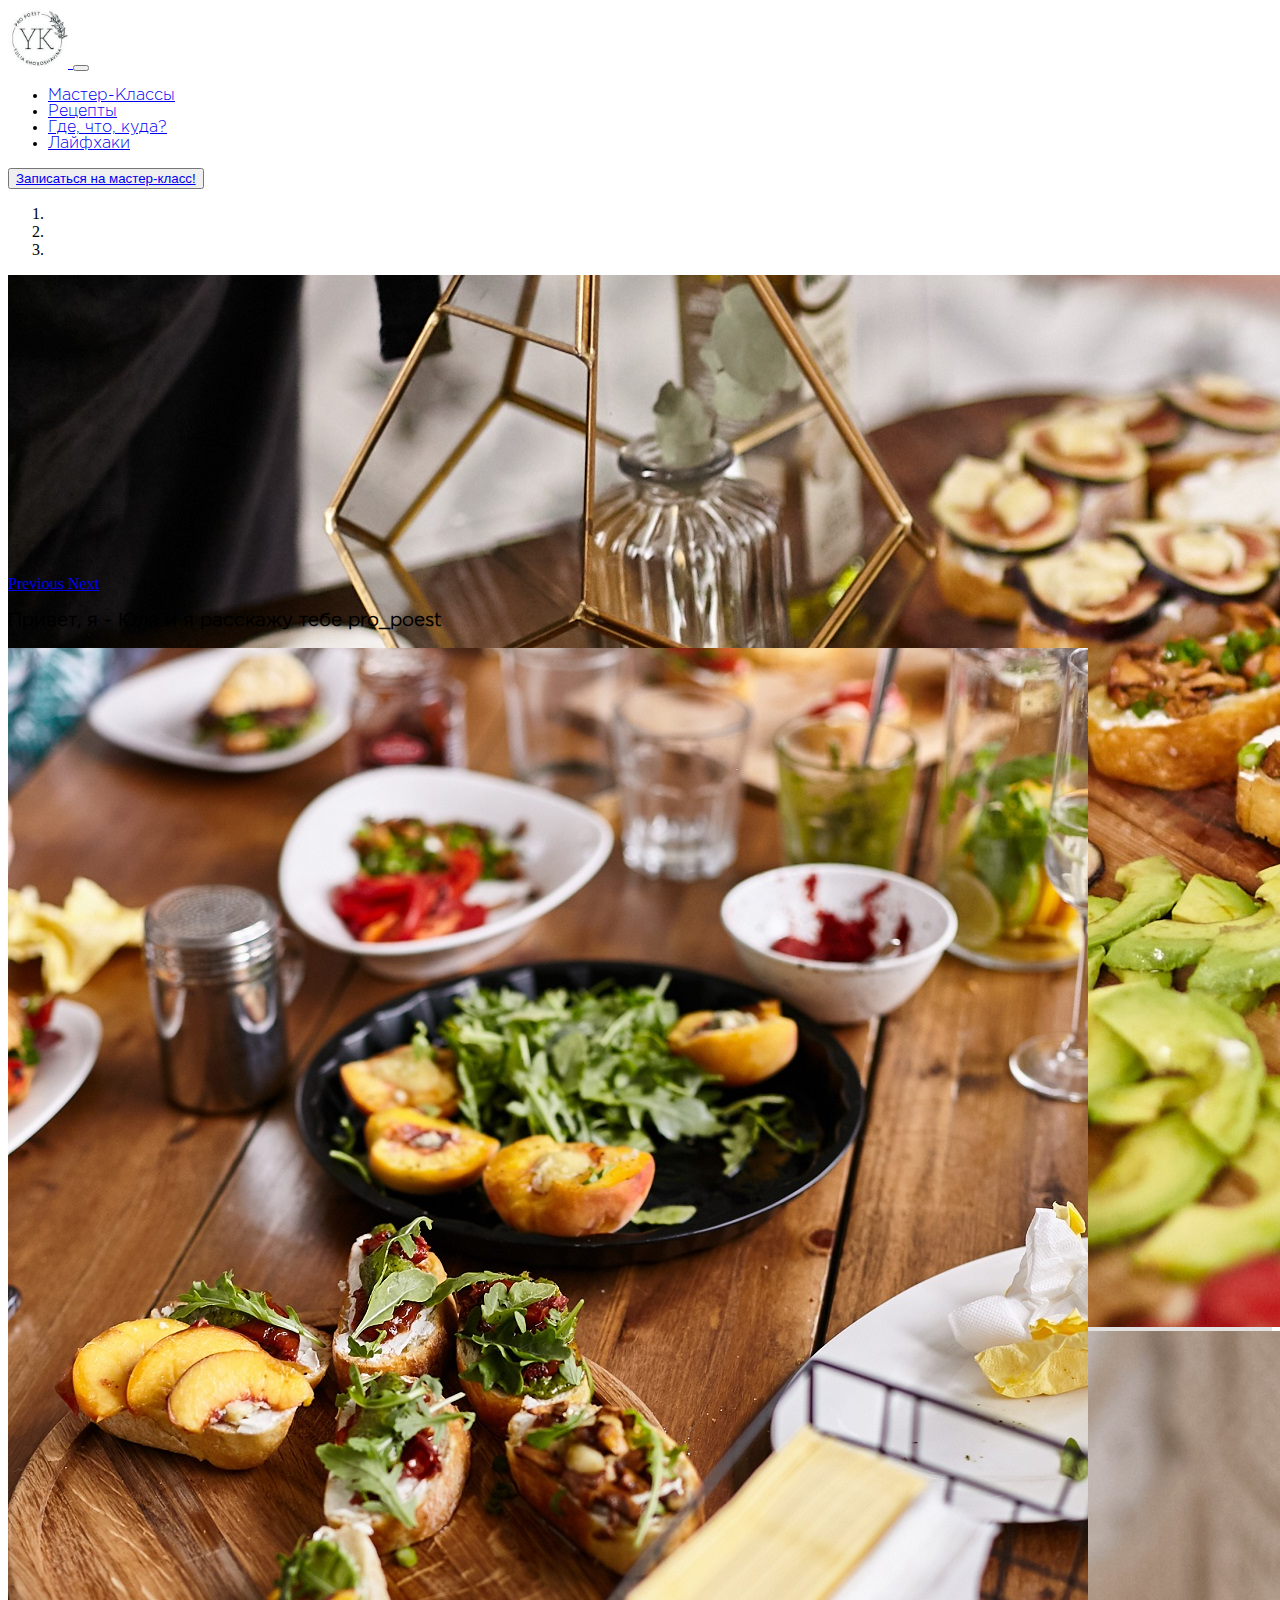
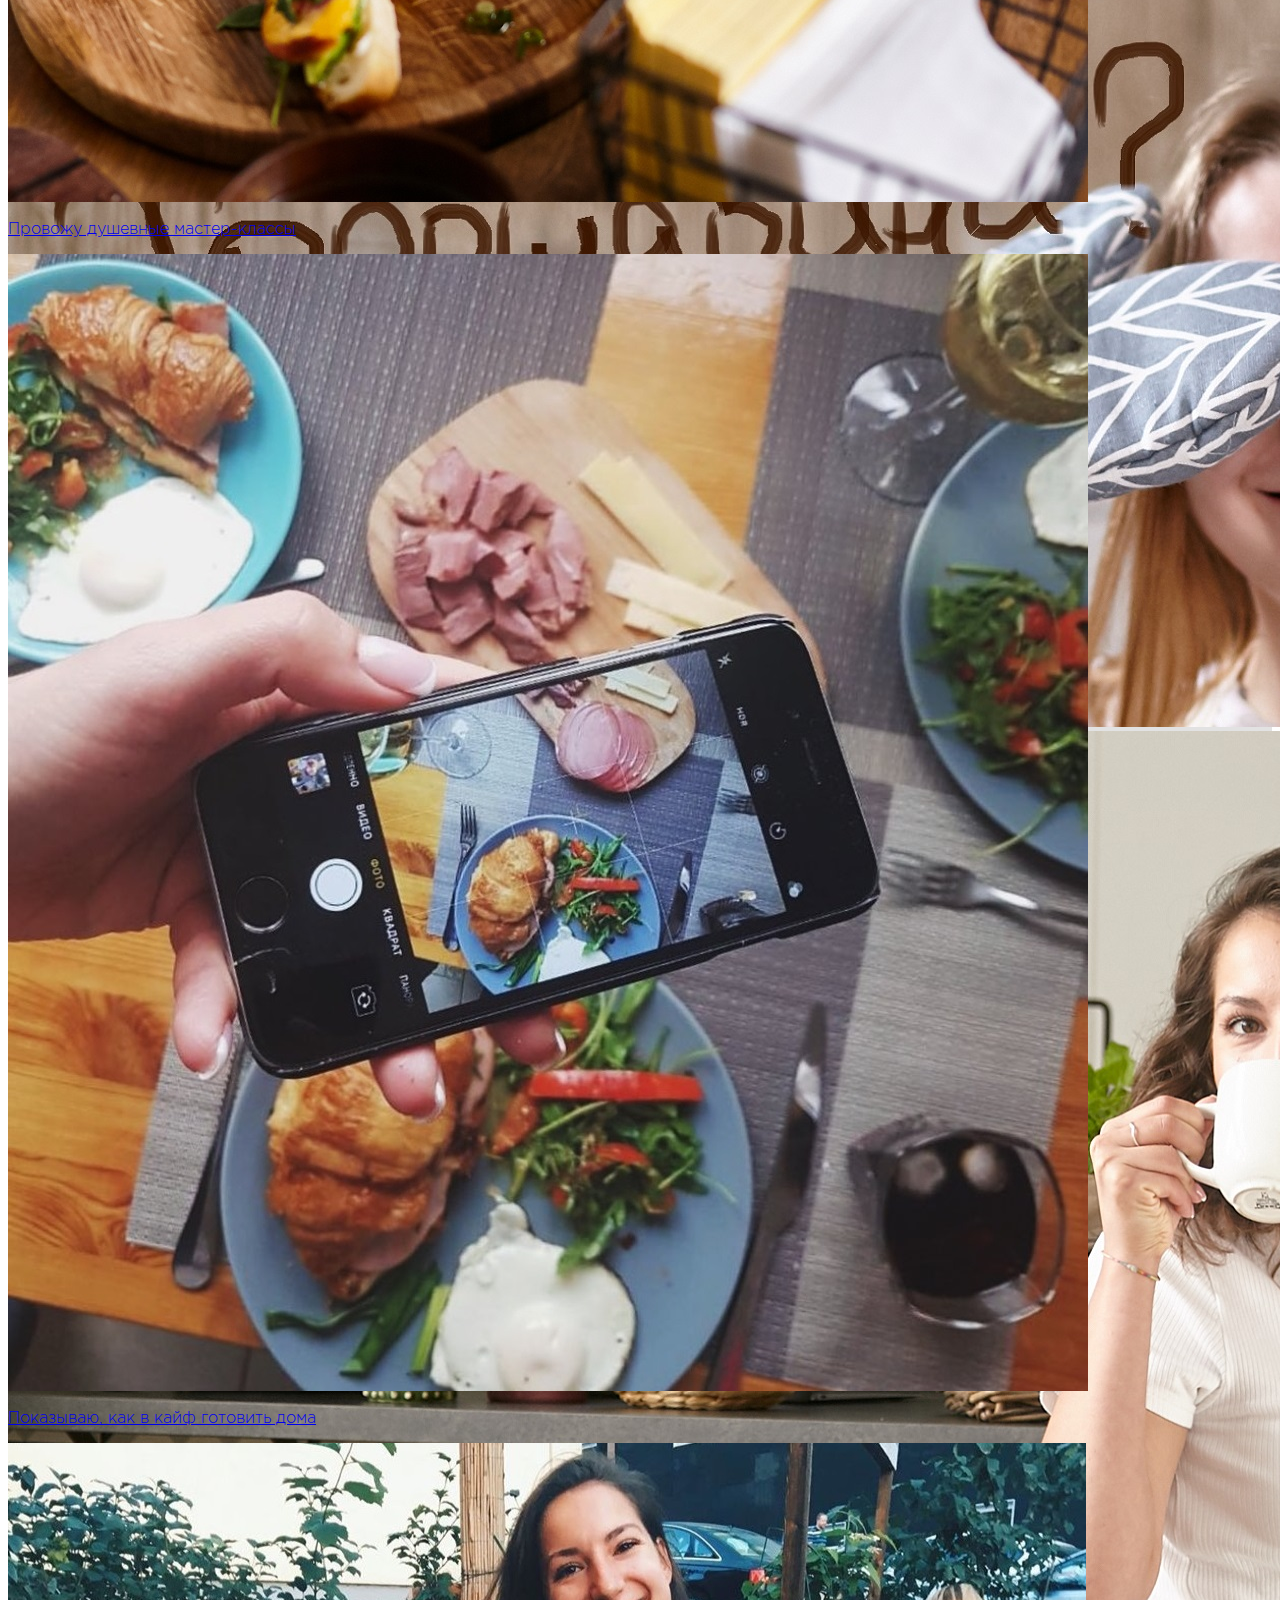
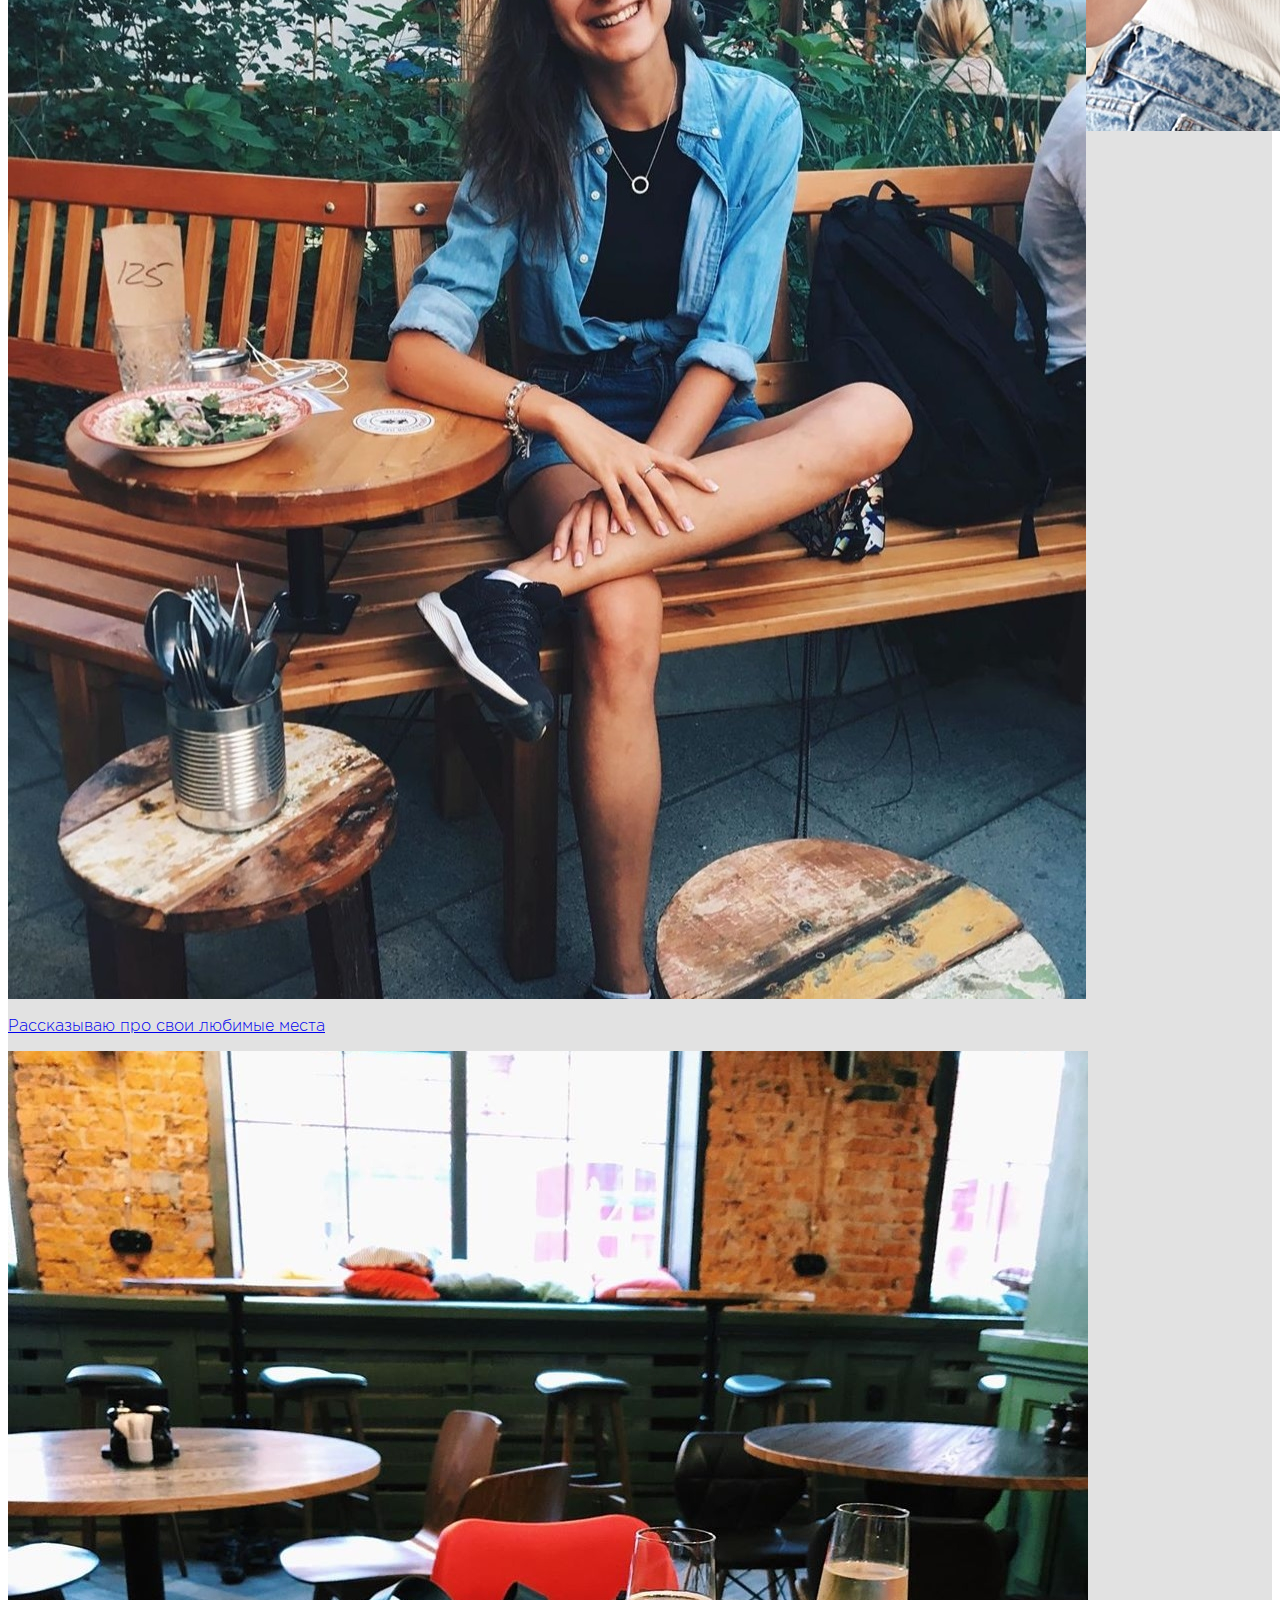
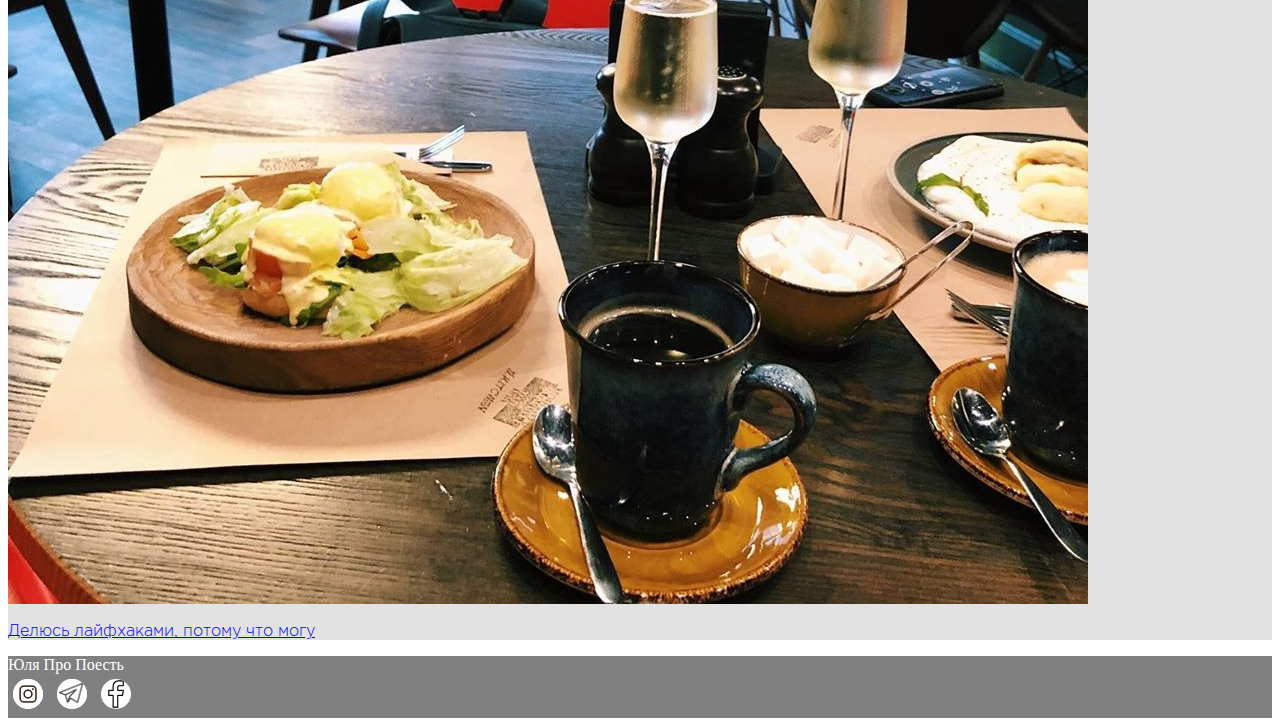
<file: index.html>
<!doctype html>
<html lang="en">
  <head>
    <!-- Required meta tags -->
    <meta charset="utf-8">
    <meta name="viewport" content="width=device-width, initial-scale=1, shrink-to-fit=no">
    <meta http-equiv="X-UA-Compatible" content="IE=edge" >

    <!-- Bootstrap CSS -->
    <link rel="stylesheet" href="https://cdn.jsdelivr.net/npm/bootstrap@4.5.3/dist/css/bootstrap.min.css" integrity="sha384-TX8t27EcRE3e/ihU7zmQxVncDAy5uIKz4rEkgIXeMed4M0jlfIDPvg6uqKI2xXr2" crossorigin="anonymous">
    <link rel="stylesheet" href="css/style.css">
    <title>Pro_poest!bootstrap</title>
  </head>
  <body>

    <header id="header" class="sticky-top" >
    <nav class="navbar navbar-expand-lg navbar-light" style="background-color: white;">
      <div class="container">
      <a class="navbar-brand" href="index.html"> <img src="img/logo3.png" width="60px" alt="logo">
      </a>
      <button class="navbar-toggler" type="button" data-toggle="collapse" data-target="#navContent" aria-controls="navContent" aria-expanded="false" aria-label="Toggle navigation">
        <span class="navbar-toggler-icon"></span>
      </button>
<!--Шапка-->
        <div class="collapse navbar-collapse" id="navContent">
          <ul class="navbar-nav mr-auto mb-3 mb-lg-0">
            <li class="nav-item active">
              <a href="MC.html" class="nav-link" data-target="#exampleModal"> Мастер-Классы</a>
            </li>            
            <li class="nav-item">
              <a href="recipes.html" class="nav-link"> Рецепты</a>
            </li>            
            <li class="nav-item">
              <a href="wheretopoiti.html" class="nav-link"> Где, что, куда?</a>
            </li>            
            <li class="nav-item">
              <a href="lifehacks.html" class="nav-link"> Лайфхаки</a>
            </li>
          </ul>

        </div>
      </div>
      </nav>
      <button class="container-fluid"> 
       <a href="tickets.html" class="text-dark"> Записаться на мастер-класс! </a></button>
    </header>  


<!--Карусель-->
        <div class="container-fluid p-0"> 
          <div id="blogCarousel" class="carousel slide" data-ride="carousel">
            <ol class="carousel-indicators">
              <li class="active" data-target="#blogCarousel" data-slide-to="0"></li>
              <li data-target="#blogCarousel" data-slide-to="1"></li>
              <li data-target="#blogCarousel" data-slide-to="2"></li>
            </ol>
            <div class="carousel-inner">
              <div class="carousel-item active">
                <img src="img/IMG_8965.jpg" alt="" class="d-block w-100">              
              </div>
              <div class="carousel-item">
                <img src="img/IMG_8621.jpg" alt="" class="d-block w-100">
              </div>
              <div class="carousel-item">
                <img src="img/IMG_7575.jpg" alt="" class="d-block w-100">
              </div>
            </div>
            <a href="#blogCarousel" class="carousel-control-prev" role="button" data-slide="prev" >
              <span class="carousel-control-prev-icon" aria-hidden="true"></span>
              <span class="sr-only">Previous</span>
            </a>
            <a href="#blogCarousel" class="carousel-control-next" role="button" data-slide="next">
              <span class="carousel-control-next-icon" aria-hidden="true"></span>
              <span class="sr-only">Next</span>
            </a>
          </div>
        </div>

    <!--Разметка по колонкам-->     
<div class="container-fluid" style="background-color: rgba(190, 190, 190, 0.445);">
  <div class="container p-1"><h3 class="text-center">Привет, я - Юля и я расскажу тебе pro_poest</h3>

  <div class="row text-center  justify-content-center">
  <div class="col" style="margin-top: 15px;">
    <div class="card  mx-auto" style="min-width: 220px;">
      <a class="text-dark" href="MC.html"> <img src="img/IMG_9074.jpg" alt="" class="card-img-top">
      <div class="card-body">
        <p class="card-text">Провожу душевные мастер-классы</p>
      </a>
      </div>
    </div>
  </div>
  <div class="col" style="margin-top: 15px;">
    <div class="card  mx-auto" style="min-width: 220px;">
      <a class="text-dark" href="recipes.html"><img src="img/20200928_174247.jpg" alt="" class="card-img-top">
      <div class="card-body">
        <p class="card-text">Показываю, как в кайф готовить дома</p>
      </a>
    </div>
    </div>
  </div>
  <div class="col" style="margin-top: 15px;">
    <div class="card mx-auto" style="min-width: 220px;">
      <a class="text-dark" href="wheretopoiti.html">
      <img src="img/20200928_174302.jpg" alt="" class="card-img-top">
      <div class="card-body">
        <p class="card-text">Рассказываю про свои любимые места</p>
      </a>
    </div>
    </div>
  </div>
  <div class="col" style="margin-top: 15px;">
    <div class="card mx-auto" style="min-width: 220px;">
      <a class="text-dark" href="lifehacks.html"><img src="img/20200928_174210.jpg" alt="" class="card-img-top">
      <div class="card-body">
        <p class="card-text">Делюсь лайфхаками, потому что могу</p>
      </a>
     </div>
    </div>
  </div>
  </div>
  </div>
</div>

<footer>
  <div class="container-fluid text-center ">
    <div class="row">
      <div class="col mt-2">
        Юля Про Поесть
      </div>  
      <div class="col social-links">
        <a href="https://www.instagram.com/pro_poest"> <img class="icons" src="img/inst.jpg" ></a>
        <a href="https://t.me/khorosha_vina"> <img class="icons" src="img/telegram.png"></a>
        <a href="https://www.facebook.com/bykhoroshavina"> <img class="icons" src="img/facebook.png" width="80%"></a>
      </div>
    </div>
  </div>
</footer>

<!--Модальное окно
    <div class="modal fade" id="exampleModal" tabindex="-1" role="dialog" aria-labelladby="exampleModal" aria-hidden="true" >
      <div class="modal-dialog" role="document">
        <div class="modal-content">
          <div class="modal-header">
            <h5 class="modal-title" id="exampleModalLabel"> Купить билеты! </h5>
            <button class="close" type="button" data-dismiss="modal" aria-label="Close">
              <span aria-hidden="true"> &times; </span> 
            </button>
          </div>
          <div class="modal-body">
            <div class="container-fluid">
              <p> </p>
              <form action="" method="">
                <form class="form-inline">
                  <label class="my-1 mr-2" for="chooseEvent">Мероприятие</label>
                  <select class="custom-select my-1 mr-sm-2" id="chooseEvent">
                    <option selected>Выберите мероприятие</option>
                    <option value="1">12 декабря, суббота, 19.30</option>
                    <option value="2">19 декабря, суббота, 19.30</option>
                  </select>
                  Билеты:
                    <form class="form-inline">
                      <label class="my-1 mr-2" for="chooseTicket"></label>
                      <select class="custom-select my-1 mr-sm-2" id="chooseTicket">
                        <option selected>             Выберите тип билетов: </option>
                        <option value="1"> 
                          <div class="tickets"><div id="price"> 2500 руб.</div>
                          Все материалы, глинтвейн, упаковка печенья, баночки для варенья и пасты, простой декор </div>
                        </option>
                        <option value="2"> 
                          <div class="tickets"><div id="price"> 3700 руб.</div>
                          Всё то же самое + большой деревянный короб, гирлянда, декор и сувениры для оформления - у тебя будет большой подарок!</div>
                          </option>
                      </select>    
                <div class="form-group">
                  <label for="exampleInputEmail">E-mail*</label>
                  <input class="form-control" type="email" id="exampleInputEmail" aria-describedby="emailHelp" placeholder="Email">
                  <small id="emailHelp" class="form-text text-muted"> </small>
                </div>
                <div class="form-group">
                  <label for="exampleInputName">Фамилия*</label>
                  <input class="form-control" type="text" id="exampleInputName" placeholder="Фамилия">
                  <small id="nameHelp" class="form-text text-muted"> </small>
                </div>
                <div class="form-group">
                  <label for="exampleInputName">Имя*</label>
                  <input class="form-control" type="text" id="exampleInputName" placeholder="Имя">
                  <small id="nameHelp" class="form-text text-muted"> </small>
                </div>
                <div class="form-group">
                  <label for="exampleInputPhone">Номер телефона*</label>
                  <input class="form-control" type="tel" id="exampleInputPhone" placeholder="Телефон">
                  <small id="phoneHelp" class="form-text text-muted"> </small>
                </div>
                <div class="form-group">
                  <label for="exampleInputMessage">Комментарий 
                  </label>
                  <input class="form-control" type="text" id="exampleInputMessage" placeholder=""> <small> если у тебя есть аллергии или другие пищевые ограничения - пожалуйста, напиши здесь
                  <small id="messageHelp" class="form-text text-muted"> </small>
                </div>
                  <button type="submit" class="btn btn-primary">Оплатить</button>
                </div>
              </form>

            </div>
          </div>

        </div>
      </div>
    </div>-->



    <!-- Optional JavaScript -->
    <!-- Option 1: jQuery and Bootstrap Bundle (includes Popper) -->
    <script src="https://code.jquery.com/jquery-3.5.1.slim.min.js" integrity="sha384-DfXdz2htPH0lsSSs5nCTpuj/zy4C+OGpamoFVy38MVBnE+IbbVYUew+OrCXaRkfj" crossorigin="anonymous"></script>
    <script src="https://cdn.jsdelivr.net/npm/bootstrap@4.5.3/dist/js/bootstrap.bundle.min.js" integrity="sha384-ho+j7jyWK8fNQe+A12Hb8AhRq26LrZ/JpcUGGOn+Y7RsweNrtN/tE3MoK7ZeZDyx" crossorigin="anonymous"></script>

    </body>
</html>
</file>
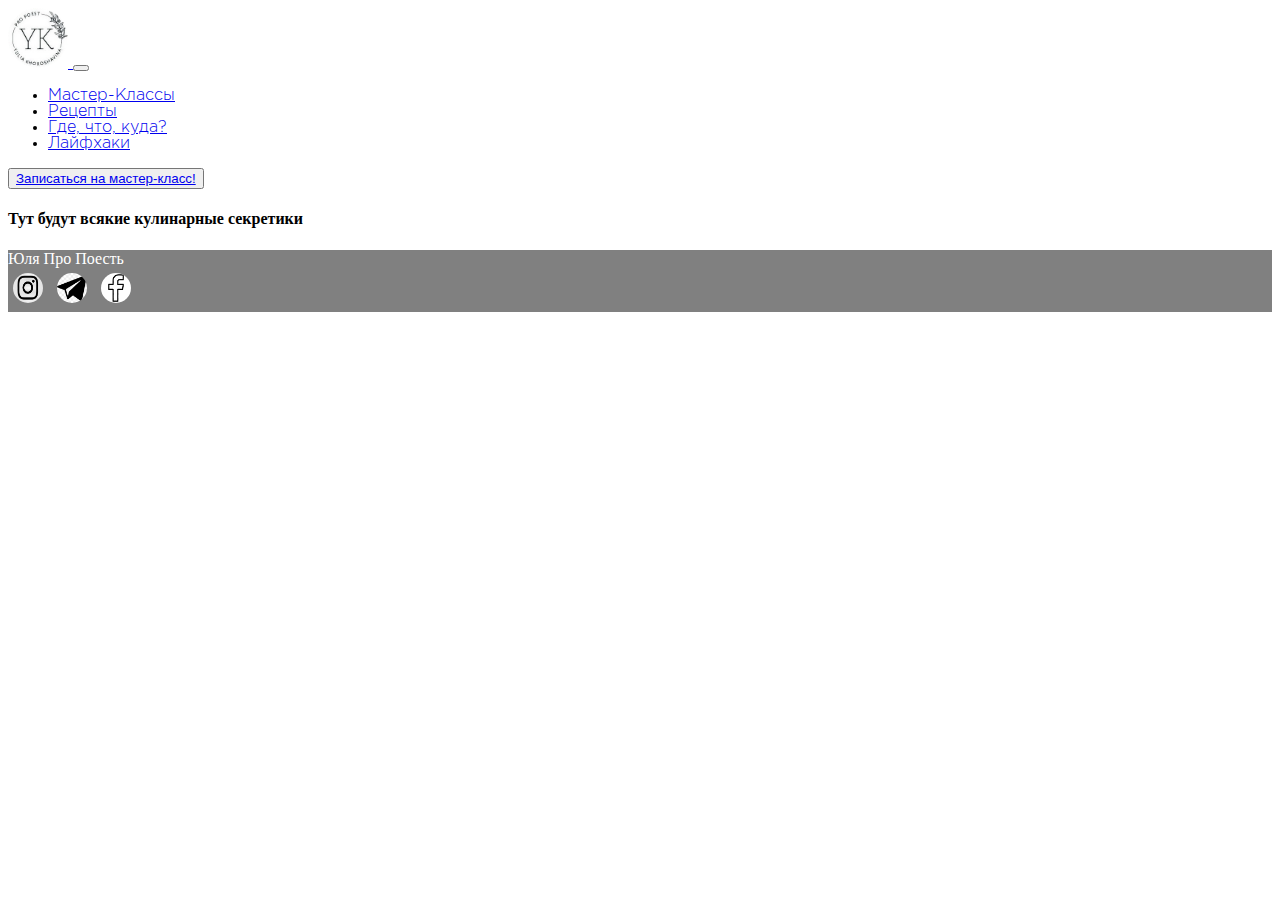
<file: lifehacks.html>
<!doctype html>
<html lang="en">
  <head>
    <!-- Required meta tags -->
    <meta charset="utf-8">
    <meta name="viewport" content="width=device-width, initial-scale=1, shrink-to-fit=no">
    <meta http-equiv="X-UA-Compatible" content="IE=edge" >

    <!-- Bootstrap CSS -->
    <link rel="stylesheet" href="https://cdn.jsdelivr.net/npm/bootstrap@4.5.3/dist/css/bootstrap.min.css" integrity="sha384-TX8t27EcRE3e/ihU7zmQxVncDAy5uIKz4rEkgIXeMed4M0jlfIDPvg6uqKI2xXr2" crossorigin="anonymous">
    <link rel="stylesheet" href="css/style.css">
    <title>Pro_poest!bootstrap</title>
  </head>
  <body>

    <header id="header" class="sticky-top" >
    <nav class="navbar navbar-expand-lg navbar-light" style="background-color: white;">
      <div class="container">
      <a class="navbar-brand" href="index.html"> <img src="img/logo3.png" width="60px" alt="logo">
      </a>
      <button class="navbar-toggler" type="button" data-toggle="collapse" data-target="#navContent" aria-controls="navContent" aria-expanded="false" aria-label="Toggle navigation">
        <span class="navbar-toggler-icon"></span>
      </button>
<!--Шапка-->
        <div class="collapse navbar-collapse" id="navContent">
          <ul class="navbar-nav mr-auto mb-3 mb-lg-0">
            <li class="nav-item active">
              <a href="MC.html" class="nav-link" data-target="#exampleModal"> Мастер-Классы</a>
            </li>            
            <li class="nav-item">
                <a href="recipes.html" class="nav-link"> Рецепты</a>
              </li>            
              <li class="nav-item">
                <a href="wheretopoiti.html" class="nav-link"> Где, что, куда?</a>
              </li>            
              <li class="nav-item">
                <a href="lifehacks.html" class="nav-link"> Лайфхаки</a>
              </li>
          </ul>

        </div>
      </div>
      </nav>      
      <button class="container-fluid"> 
        <a href="tickets.html" class="text-dark"> Записаться на мастер-класс! </a>
      </button>
    </header>  

    <h4>Тут будут всякие кулинарные секретики</h4>

<footer>
  <div class="container-fluid text-center">
    <div class="row">
      <div class="col">
        Юля Про Поесть
      </div>  
      <div class="col social-links">
        <a href="https://www.instagram.com/pro_poest"> <img class="icons" src="img/inst.png"></a>
        <a href="https://t.me/khorosha_vina"> <img class="icons" src="img/telegram.jpg"></a>
        <a href="https://www.facebook.com/bykhoroshavina"> <img class="icons" src="img/facebook.png"></a>
      </div>
    </div>
  </div>
</footer>

    <!-- Optional JavaScript -->
    <!-- Option 1: jQuery and Bootstrap Bundle (includes Popper) -->
    <script src="https://code.jquery.com/jquery-3.5.1.slim.min.js" integrity="sha384-DfXdz2htPH0lsSSs5nCTpuj/zy4C+OGpamoFVy38MVBnE+IbbVYUew+OrCXaRkfj" crossorigin="anonymous"></script>
    <script src="https://cdn.jsdelivr.net/npm/bootstrap@4.5.3/dist/js/bootstrap.bundle.min.js" integrity="sha384-ho+j7jyWK8fNQe+A12Hb8AhRq26LrZ/JpcUGGOn+Y7RsweNrtN/tE3MoK7ZeZDyx" crossorigin="anonymous"></script>

    </body>
</html>
</file>
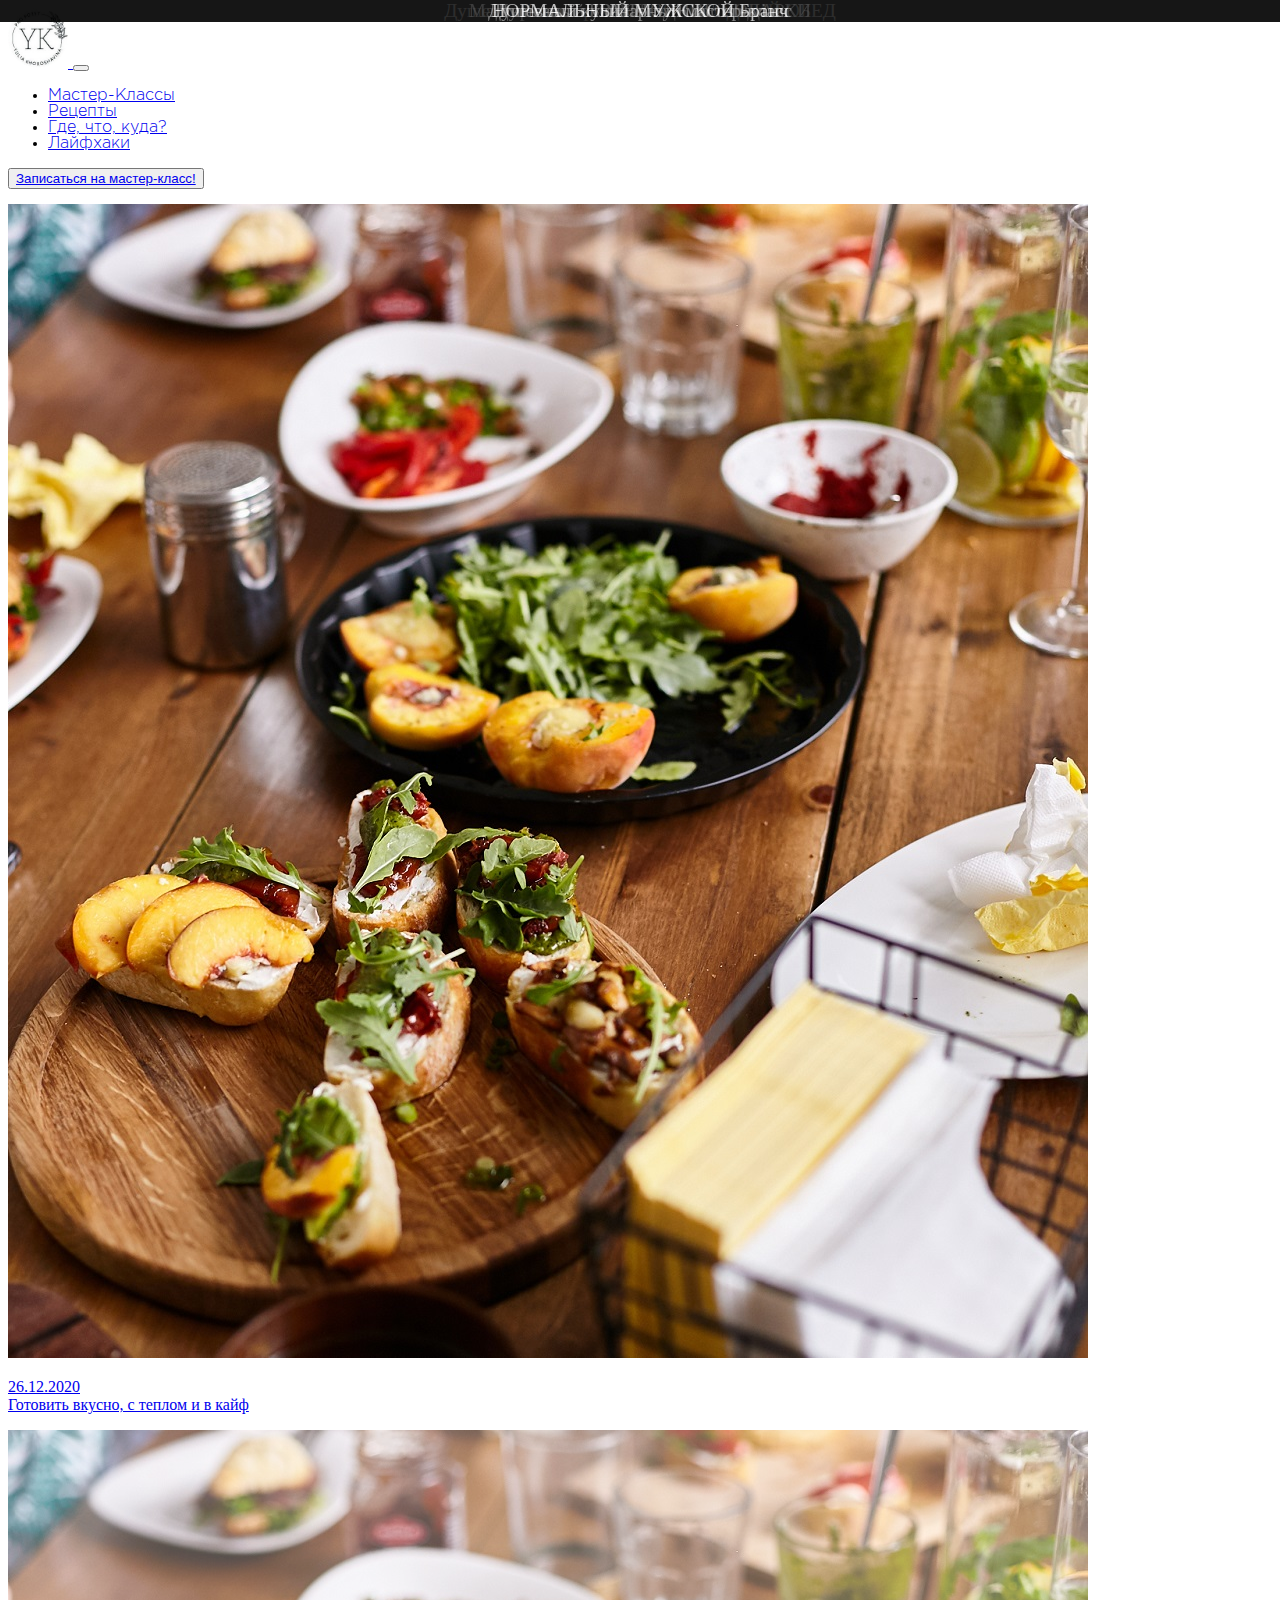
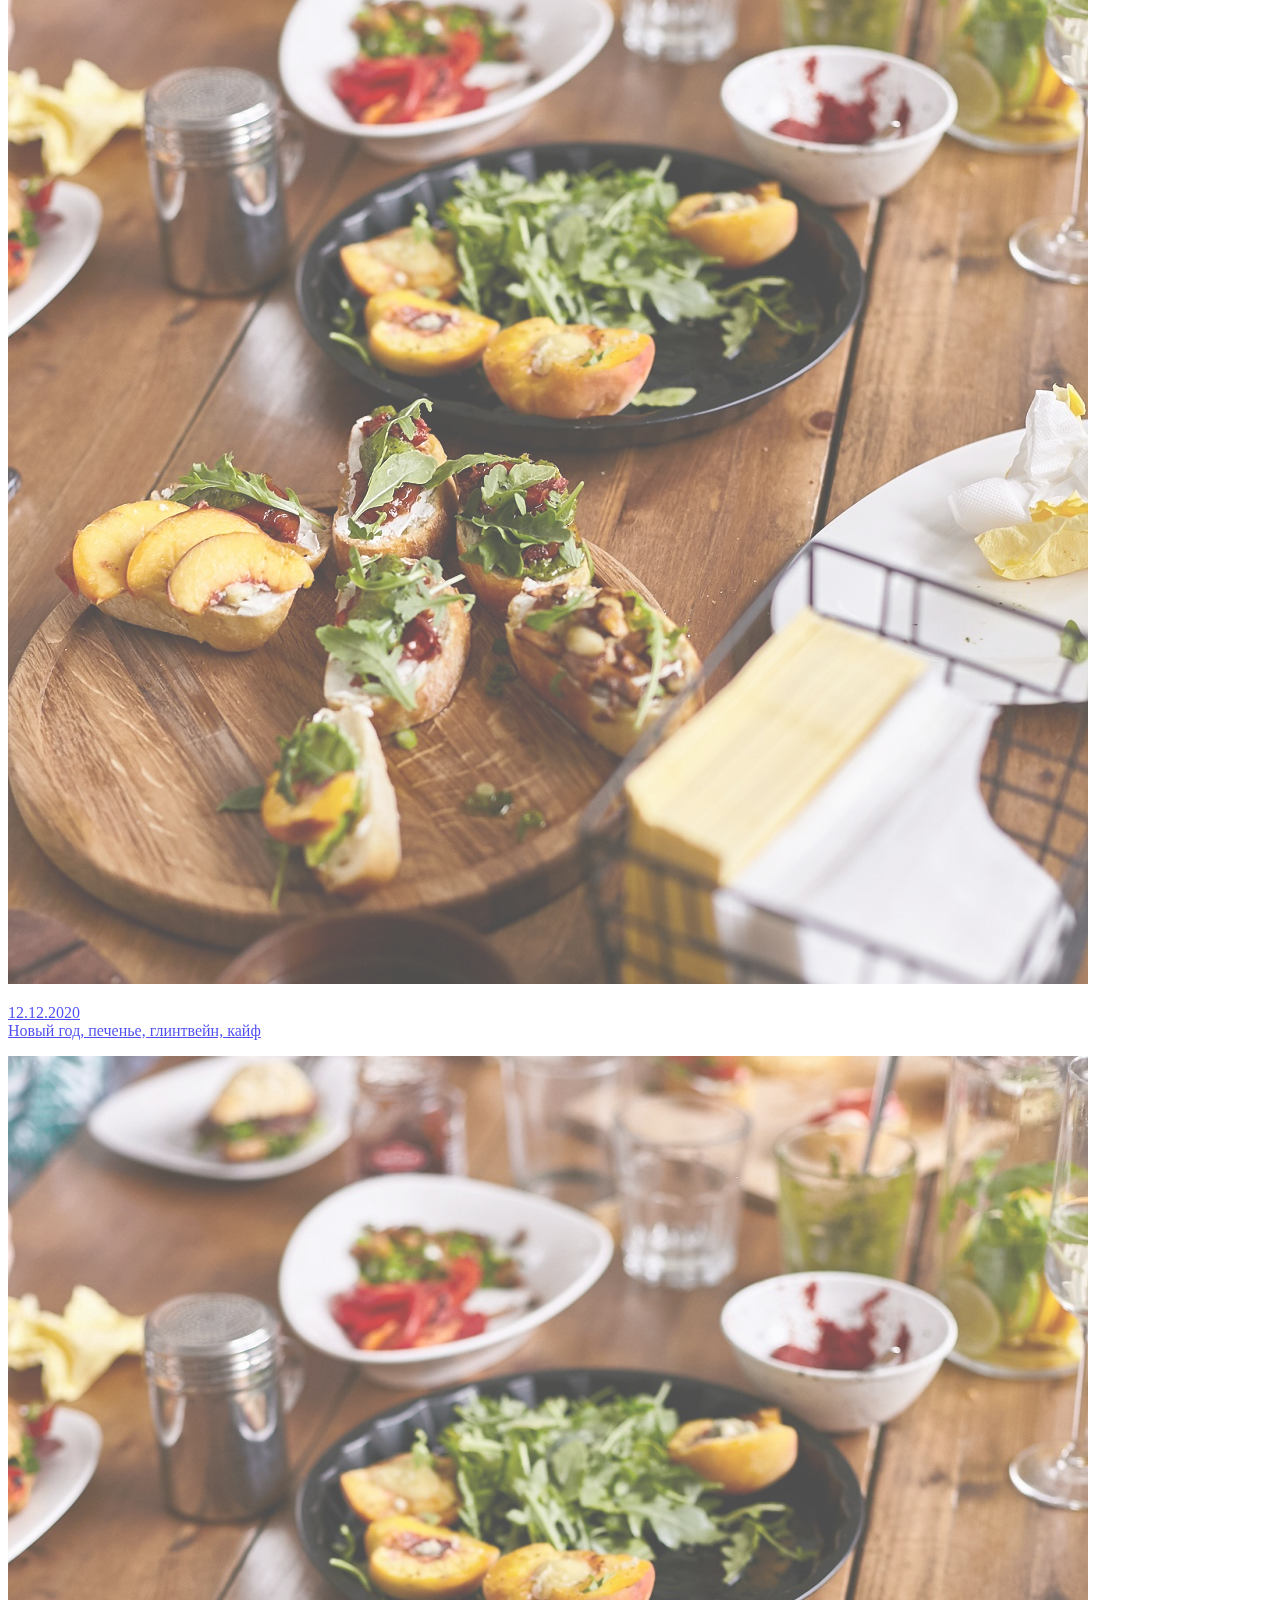
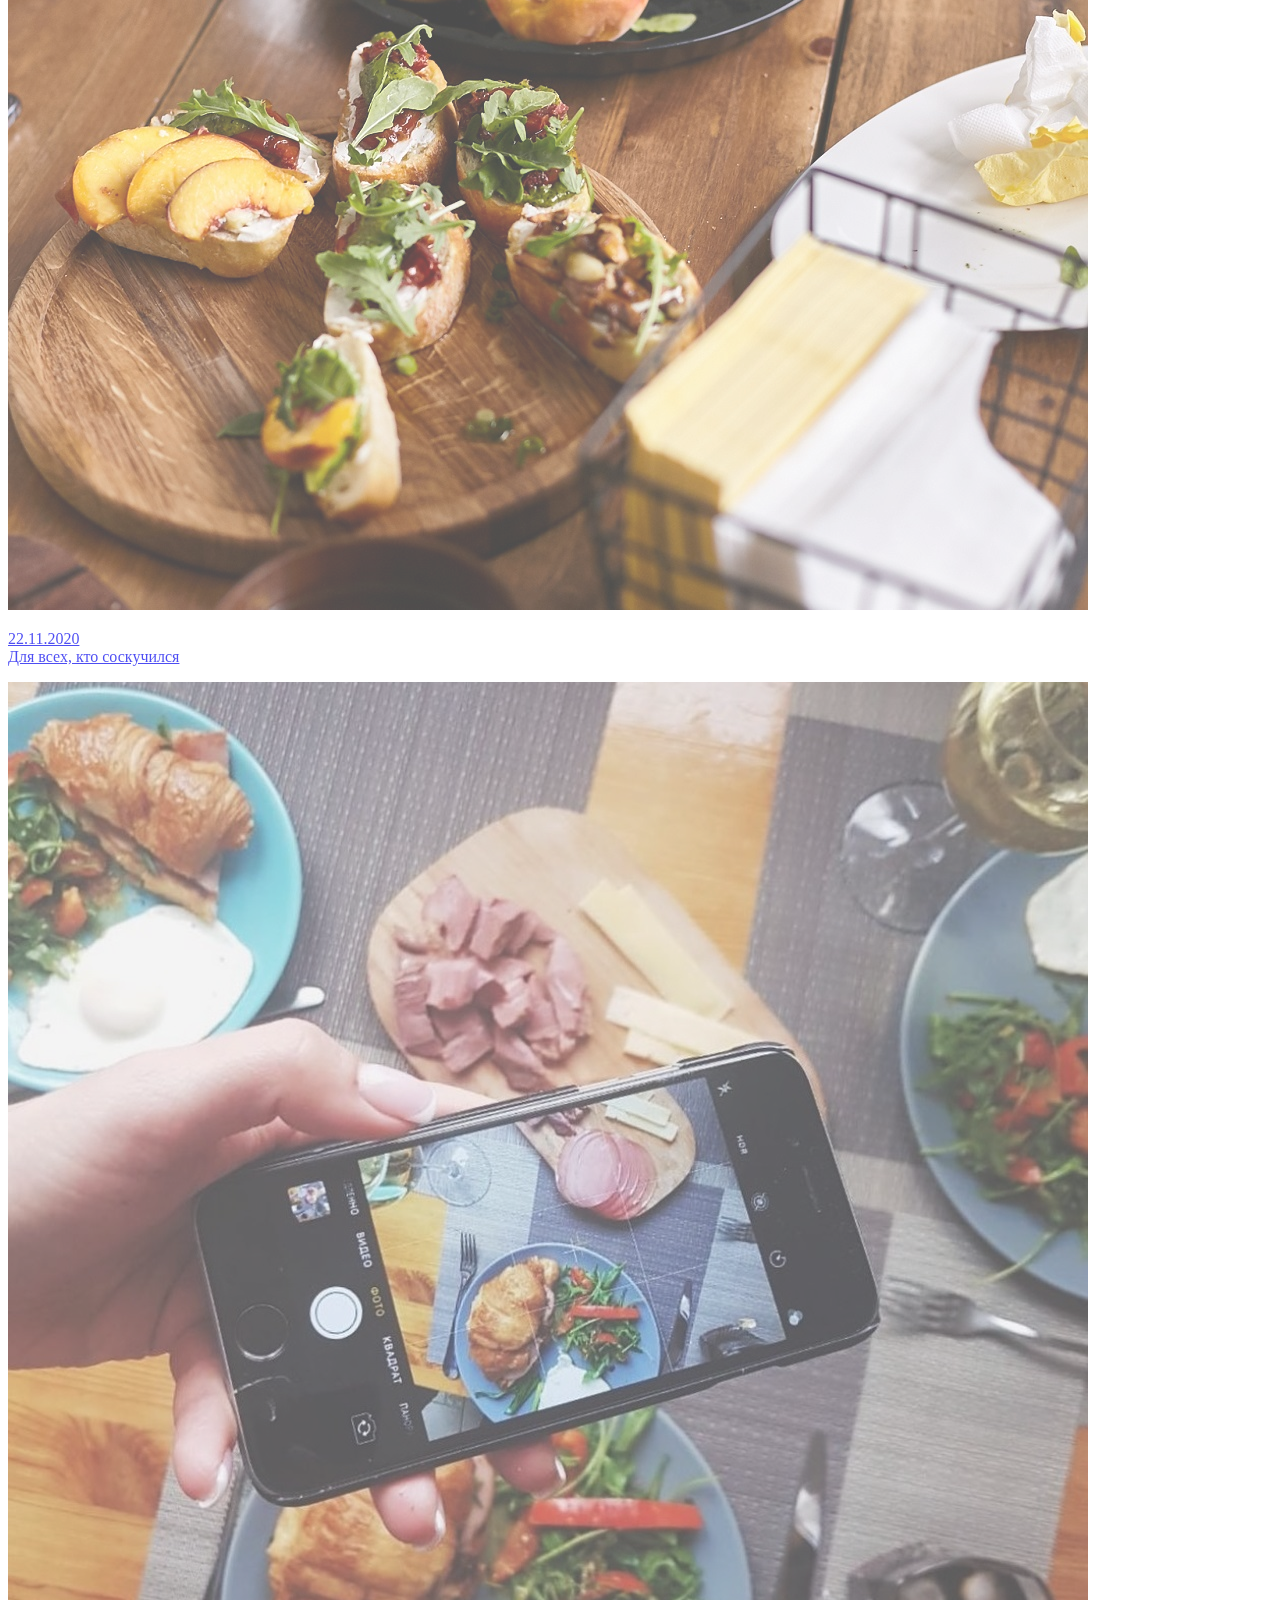
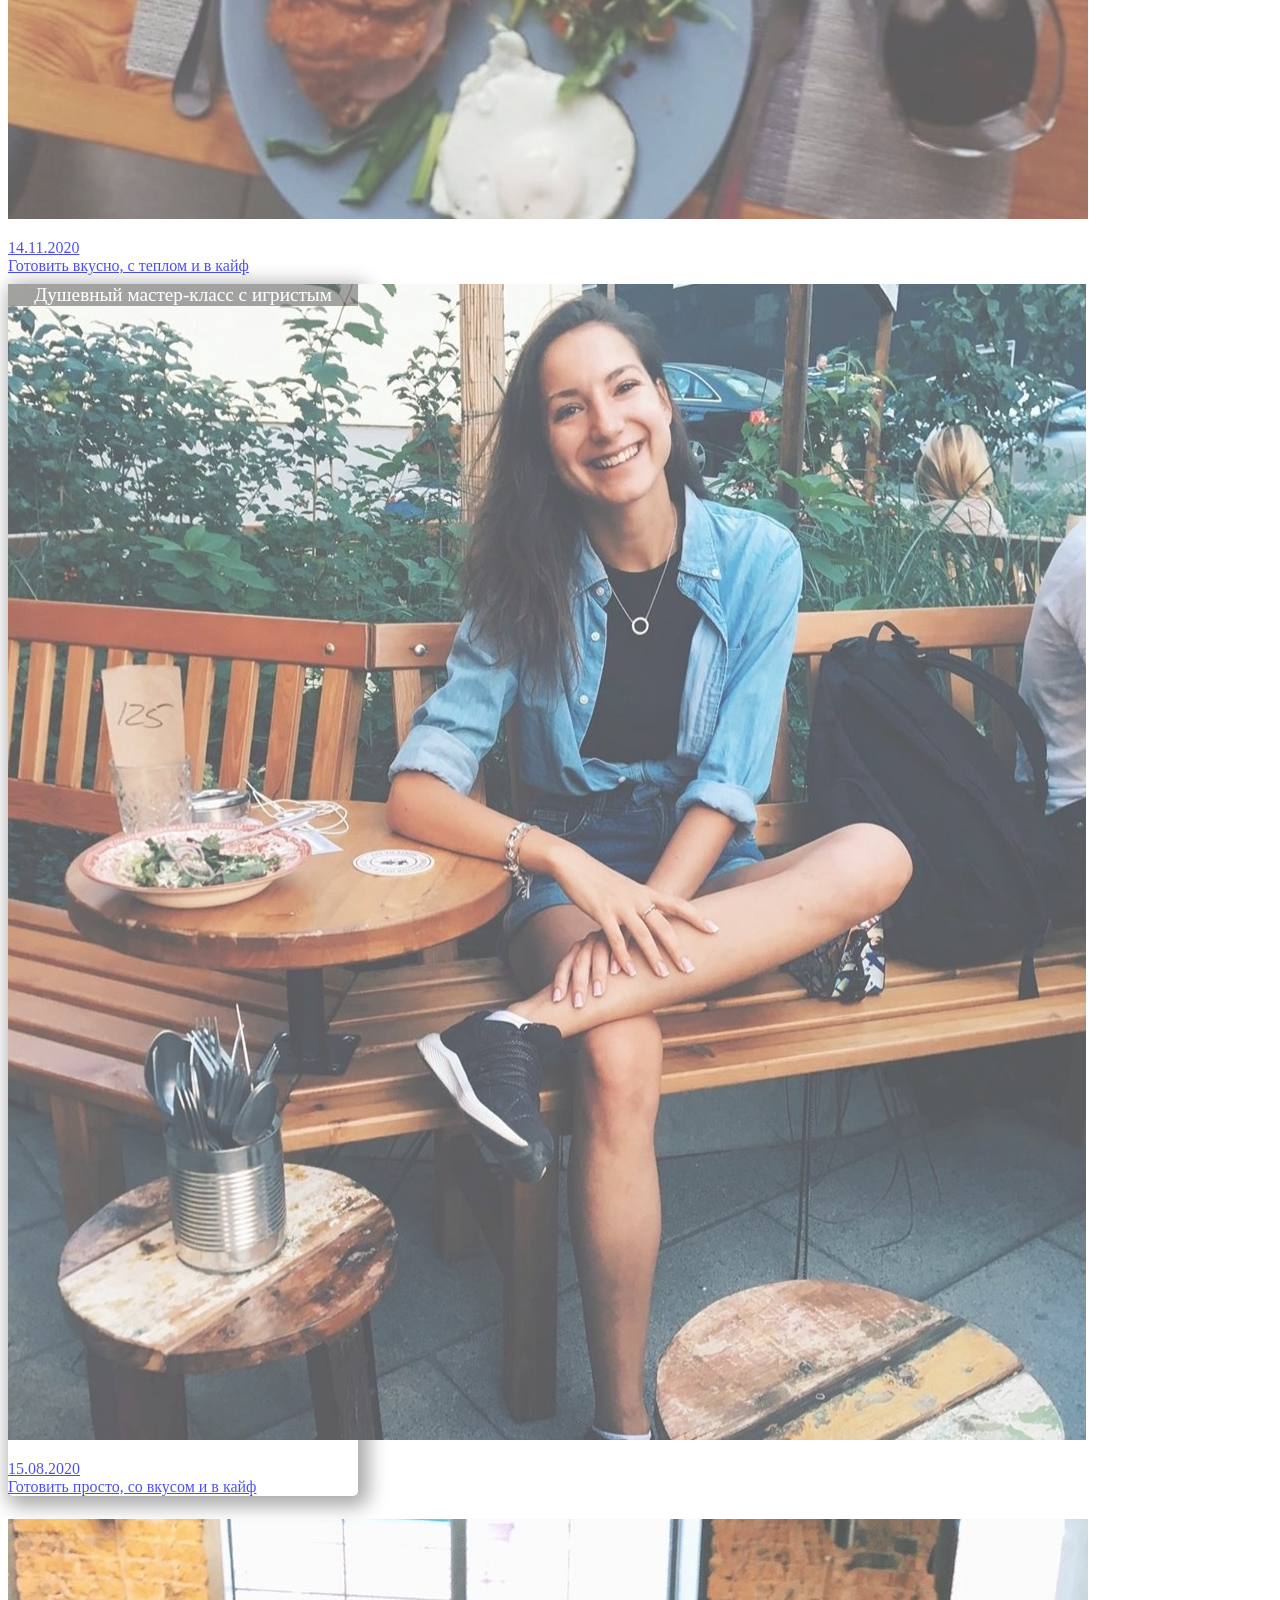
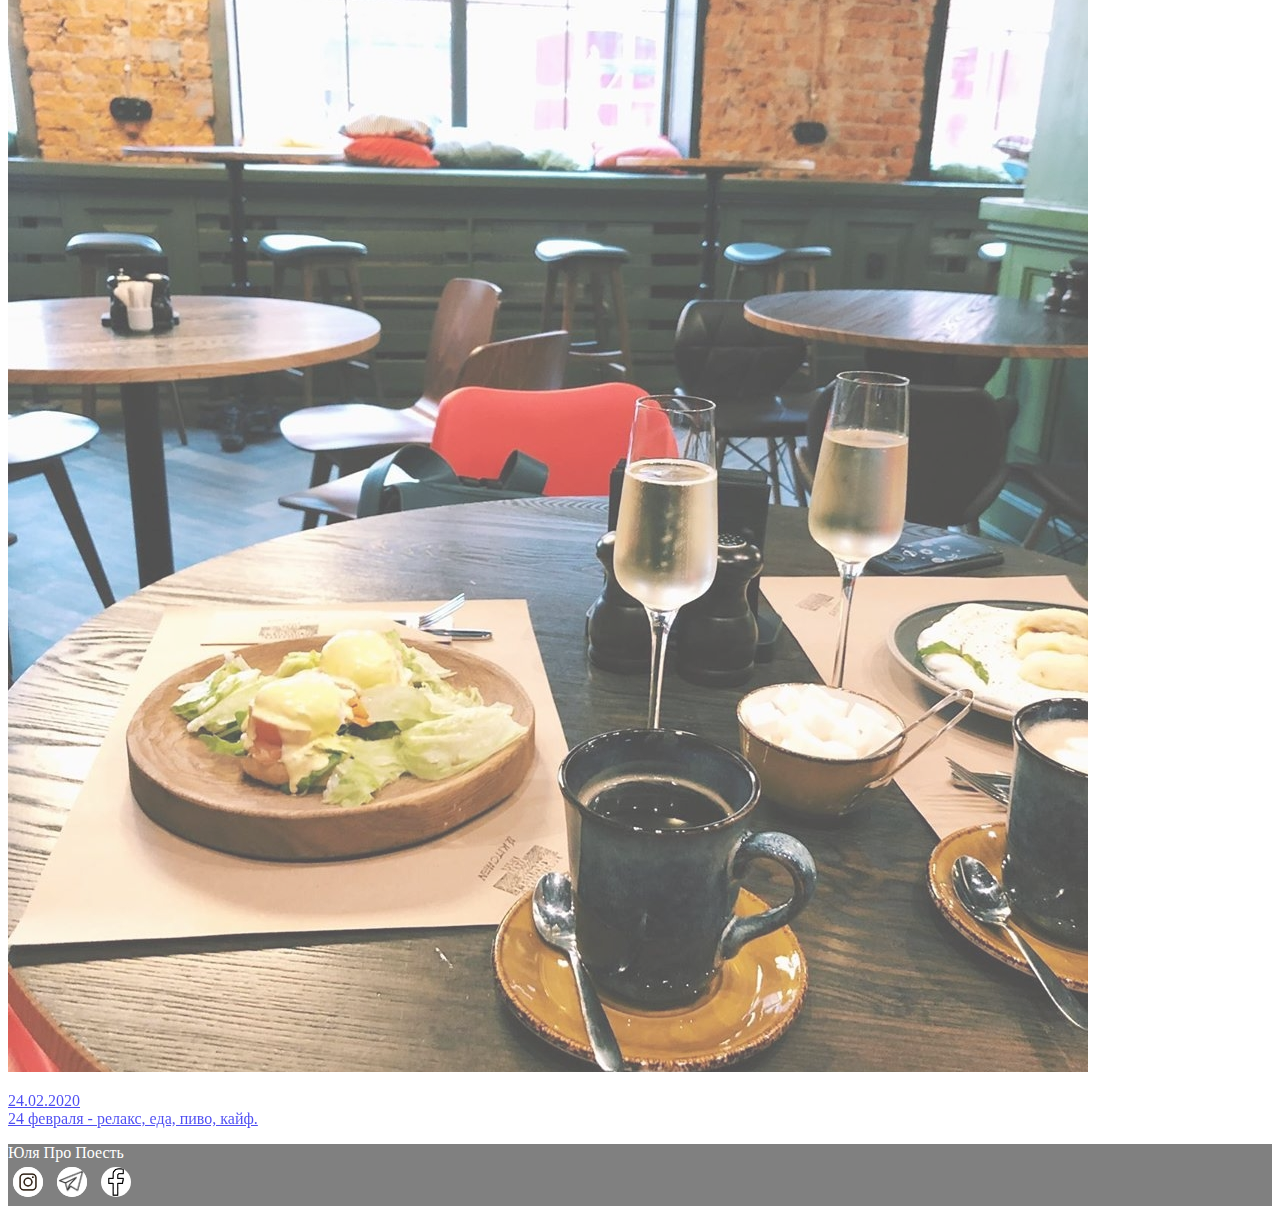
<file: MC.html>
<!doctype html>
<html lang="en">
  <head>
    <!-- Required meta tags -->
    <meta charset="utf-8">
    <meta name="viewport" content="width=device-width, initial-scale=1, shrink-to-fit=no">
    <meta http-equiv="X-UA-Compatible" content="IE=edge" >

    <!-- Bootstrap CSS -->
    <link rel="stylesheet" href="https://cdn.jsdelivr.net/npm/bootstrap@4.5.3/dist/css/bootstrap.min.css" integrity="sha384-TX8t27EcRE3e/ihU7zmQxVncDAy5uIKz4rEkgIXeMed4M0jlfIDPvg6uqKI2xXr2" crossorigin="anonymous">
    <link rel="stylesheet" href="css/style.css">
    <title>Pro_poest!bootstrap</title>
  </head>
  <body>

    <header id="header" class="sticky-top" >
    <nav class="navbar navbar-expand-lg navbar-light" style="background-color: white;">
      <div class="container">
      <a class="navbar-brand" href="index.html"> <img src="img/logo3.png" width="60px" alt="logo">
      </a>
      <button class="navbar-toggler" type="button" data-toggle="collapse" data-target="#navContent" aria-controls="navContent" aria-expanded="false" aria-label="Toggle navigation">
        <span class="navbar-toggler-icon"></span>
      </button>
<!--Шапка-->
        <div class="collapse navbar-collapse" id="navContent">
          <ul class="navbar-nav mr-auto mb-3 mb-lg-0">
            <li class="nav-item active">
              <a href="MC.html" class="nav-link" data-target="#exampleModal"> Мастер-Классы</a>
            </li>            
            <li class="nav-item">
                <a href="recipes.html" class="nav-link"> Рецепты</a>
              </li>            
              <li class="nav-item">
                <a href="wheretopoiti.html" class="nav-link"> Где, что, куда?</a>
              </li>            
              <li class="nav-item">
                <a href="lifehacks.html" class="nav-link"> Лайфхаки</a>
              </li>
          </ul>

        </div>
      </div>
      </nav>
      <button class="container-fluid"> 
        <a href="tickets.html"  class="text-dark"> Записаться на мастер-класс! </a>
      </button>
    </header>  

<div class="container-fluid mc">
  <div class="row text-center justify-content-center">
    <div class="col" style="margin-top: 15px;">
    <div class="card  mx-auto" >
      <a class="text-dark" href="MC-NewYearDinner.html"> <img src="img/IMG_9074.jpg" alt="" class="card-img-top">
      <div class="card-body">
        <div class="card-title">Душевный мастер-класс НОВОГОДНИЙ ОБЕД</div>
        <p class="card-text"> 26.12.2020 <br> Готовить вкусно, с теплом и в кайф </p>
      </div>
      </a>
    </div>
  </div>
    <div class="col" style="margin-top: 15px;">
      <div class="card  mx-auto past">
        <a class="text-dark" href="MC-NewYearPresents.html"> <img src="img/IMG_9074.jpg" alt="" class="card-img-top"> 
          <div class="card-title">Мастер-класс НОВОГОДНИЕ ПОДАРКИ</div>
          <div class="card-body">
            <p class="card-text"> 12.12.2020 <br> Новый год, печенье, глинтвейн, кайф </p>
          </div>
         </a>
      </div>
    </div>
    <div class="col" style="margin-top: 15px;">
    <div class="card  mx-auto past" >
      <a class="text-dark" href="MC.html"> <img src="img/IMG_9074.jpg" alt="" class="card-img-top">
      <div class="card-body">
        <div class="card-title">Душевный БРАНЧ by Khoroshavina </div>
        <p class="card-text"> 22.11.2020 <br> Для всех, кто соскучился</p>
      </div>
      </a>
    </div>
  </div>
  <div class="col" style="margin-top: 15px;">
    <div class="card  mx-auto past">
      <a class="text-dark" href="recipes.html"><img src="img/20200928_174247.jpg" alt="" class="card-img-top">
      <div class="card-body">
        <div class="card-title">Душевный кулинарный мастер-класс</div>
        <p class="card-text">14.11.2020 <br> Готовить вкусно, с теплом и в кайф</p>
      </a>
    </div>
    </div>
  </div>
  <div class="col" style="margin-top: 15px;">
    <div class="card mx-auto past">
      <a class="text-dark" href="wheretopoiti.html">
      <img src="img/20200928_174302.jpg" alt="" class="card-img-top">
      <div class="card-body">
        <div class="card-title">Душевный мастер-класс с игристым</div>
        <p class="card-text">15.08.2020 <br> Готовить просто, со вкусом и в кайф</p>
      </div>
      </a>
    </div>
  </div>
  <div class="col" style="margin-top: 15px;">
    <div class="card mx-auto past">
      <a class="text-dark" href="lifehacks.html"><img src="img/20200928_174210.jpg" alt="" class="card-img-top">
      <div class="card-body">
        <div class="card-title">НОРМАЛЬНЫЙ МУЖСКОЙ Бранч</div>
        <p class="card-text">24.02.2020 <br> 24 февраля - релакс, еда, пиво, кайф.</p>
     </div>
      </a>
    </div>
  </div>
</div>

<footer>
  <div class="container-fluid text-center ">
    <div class="row">
      <div class="col mt-2">
        Юля Про Поесть
      </div>  
      <div class="col social-links">
        <a href="https://www.instagram.com/pro_poest"> <img class="icons" src="img/inst.jpg" ></a>
        <a href="https://t.me/khorosha_vina"> <img class="icons" src="img/telegram.png"></a>
        <a href="https://www.facebook.com/bykhoroshavina"> <img class="icons" src="img/facebook.png" width="80%"></a>
      </div>
    </div>
  </div>
</footer>

    <!-- Optional JavaScript -->
    <!-- Option 1: jQuery and Bootstrap Bundle (includes Popper) -->
    <script src="https://code.jquery.com/jquery-3.5.1.slim.min.js" integrity="sha384-DfXdz2htPH0lsSSs5nCTpuj/zy4C+OGpamoFVy38MVBnE+IbbVYUew+OrCXaRkfj" crossorigin="anonymous"></script>
    <script src="https://cdn.jsdelivr.net/npm/bootstrap@4.5.3/dist/js/bootstrap.bundle.min.js" integrity="sha384-ho+j7jyWK8fNQe+A12Hb8AhRq26LrZ/JpcUGGOn+Y7RsweNrtN/tE3MoK7ZeZDyx" crossorigin="anonymous"></script>

    </body>
</html>
</file>
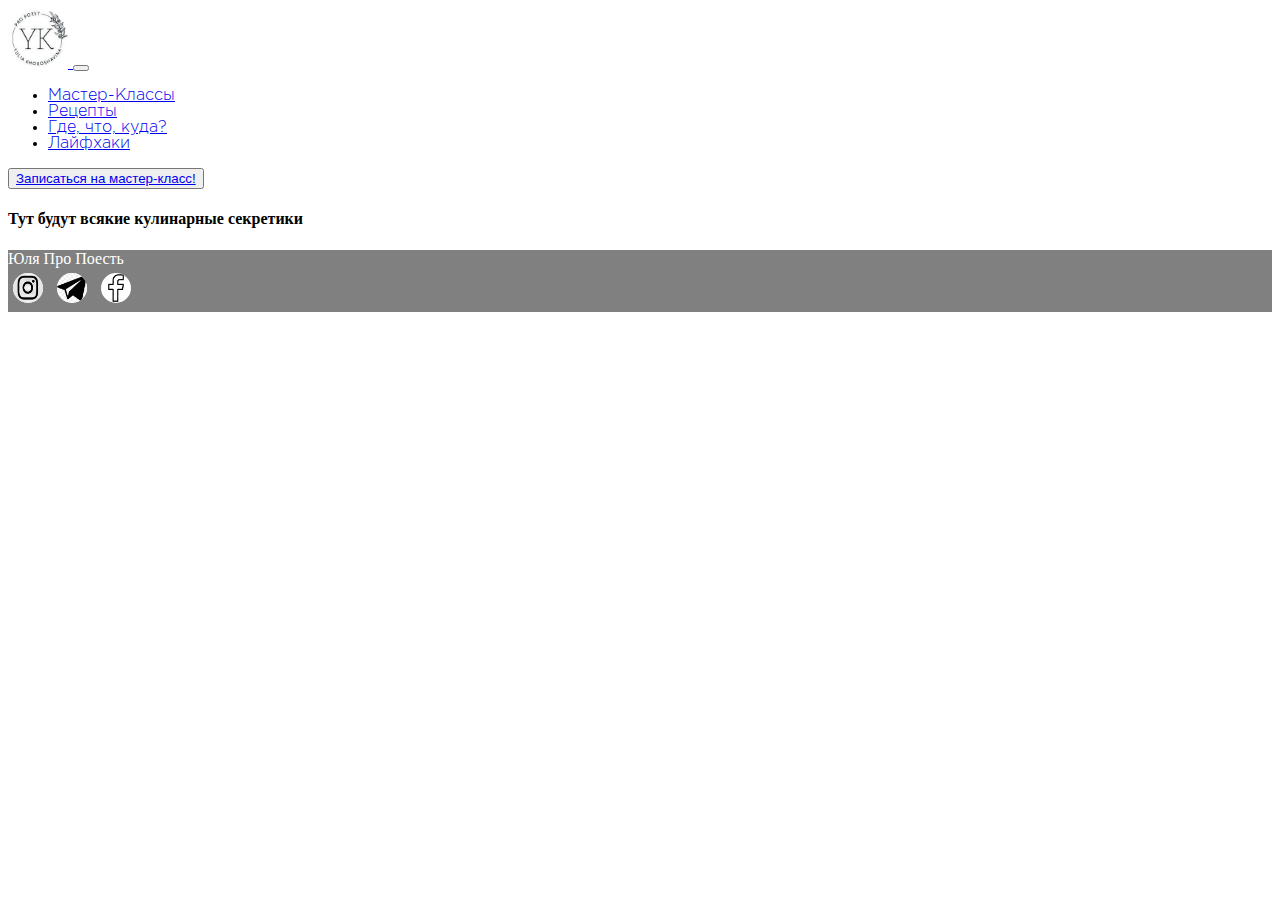
<file: recipes.html>
<!doctype html>
<html lang="en">
  <head>
    <!-- Required meta tags -->
    <meta charset="utf-8">
    <meta name="viewport" content="width=device-width, initial-scale=1, shrink-to-fit=no">
    <meta http-equiv="X-UA-Compatible" content="IE=edge" >

    <!-- Bootstrap CSS -->
    <link rel="stylesheet" href="https://cdn.jsdelivr.net/npm/bootstrap@4.5.3/dist/css/bootstrap.min.css" integrity="sha384-TX8t27EcRE3e/ihU7zmQxVncDAy5uIKz4rEkgIXeMed4M0jlfIDPvg6uqKI2xXr2" crossorigin="anonymous">
    <link rel="stylesheet" href="css/style.css">
    <title>Pro_poest!bootstrap</title>
  </head>
  <body>

    <header id="header" class="sticky-top" >
    <nav class="navbar navbar-expand-lg navbar-light" style="background-color: white;">
      <div class="container">
      <a class="navbar-brand" href="index.html"> <img src="img/logo3.png" width="60px" alt="logo">
      </a>
      <button class="navbar-toggler" type="button" data-toggle="collapse" data-target="#navContent" aria-controls="navContent" aria-expanded="false" aria-label="Toggle navigation">
        <span class="navbar-toggler-icon"></span>
      </button>
<!--Шапка-->
        <div class="collapse navbar-collapse" id="navContent">
          <ul class="navbar-nav mr-auto mb-3 mb-lg-0">
            <li class="nav-item active">
              <a href="MC.html" class="nav-link" data-target="#exampleModal"> Мастер-Классы</a>
            </li>            
            <li class="nav-item">
                <a href="recipes.html" class="nav-link"> Рецепты</a>
              </li>            
              <li class="nav-item">
                <a href="wheretopoiti.html" class="nav-link"> Где, что, куда?</a>
              </li>            
              <li class="nav-item">
                <a href="lifehacks.html" class="nav-link"> Лайфхаки</a>
              </li>
          </ul>

        </div>
      </div>
      </nav>
      <button class="container-fluid"> 
      <a href="tickets.html" class="text-dark"> Записаться на мастер-класс! </a></button>
    </header>  
      <h4>Тут будут всякие кулинарные секретики</h4>
  

      <footer>
        <div class="container-fluid text-center">
          <div class="row">
            <div class="col">
              Юля Про Поесть
            </div>  
            <div class="col social-links">
              <a href="https://www.instagram.com/pro_poest"> <img class="icons" src="img/inst.png"></a>
              <a href="https://t.me/khorosha_vina"> <img class="icons" src="img/telegram.jpg"></a>
              <a href="https://www.facebook.com/bykhoroshavina"> <img class="icons" src="img/facebook.png"></a>
            </div>
          </div>
        </div>
      </footer>
      
      <!-- Optional JavaScript -->
    <!-- Option 1: jQuery and Bootstrap Bundle (includes Popper) -->
    <script src="https://code.jquery.com/jquery-3.5.1.slim.min.js" integrity="sha384-DfXdz2htPH0lsSSs5nCTpuj/zy4C+OGpamoFVy38MVBnE+IbbVYUew+OrCXaRkfj" crossorigin="anonymous"></script>
    <script src="https://cdn.jsdelivr.net/npm/bootstrap@4.5.3/dist/js/bootstrap.bundle.min.js" integrity="sha384-ho+j7jyWK8fNQe+A12Hb8AhRq26LrZ/JpcUGGOn+Y7RsweNrtN/tE3MoK7ZeZDyx" crossorigin="anonymous"></script>

    </body>
</html>
</file>
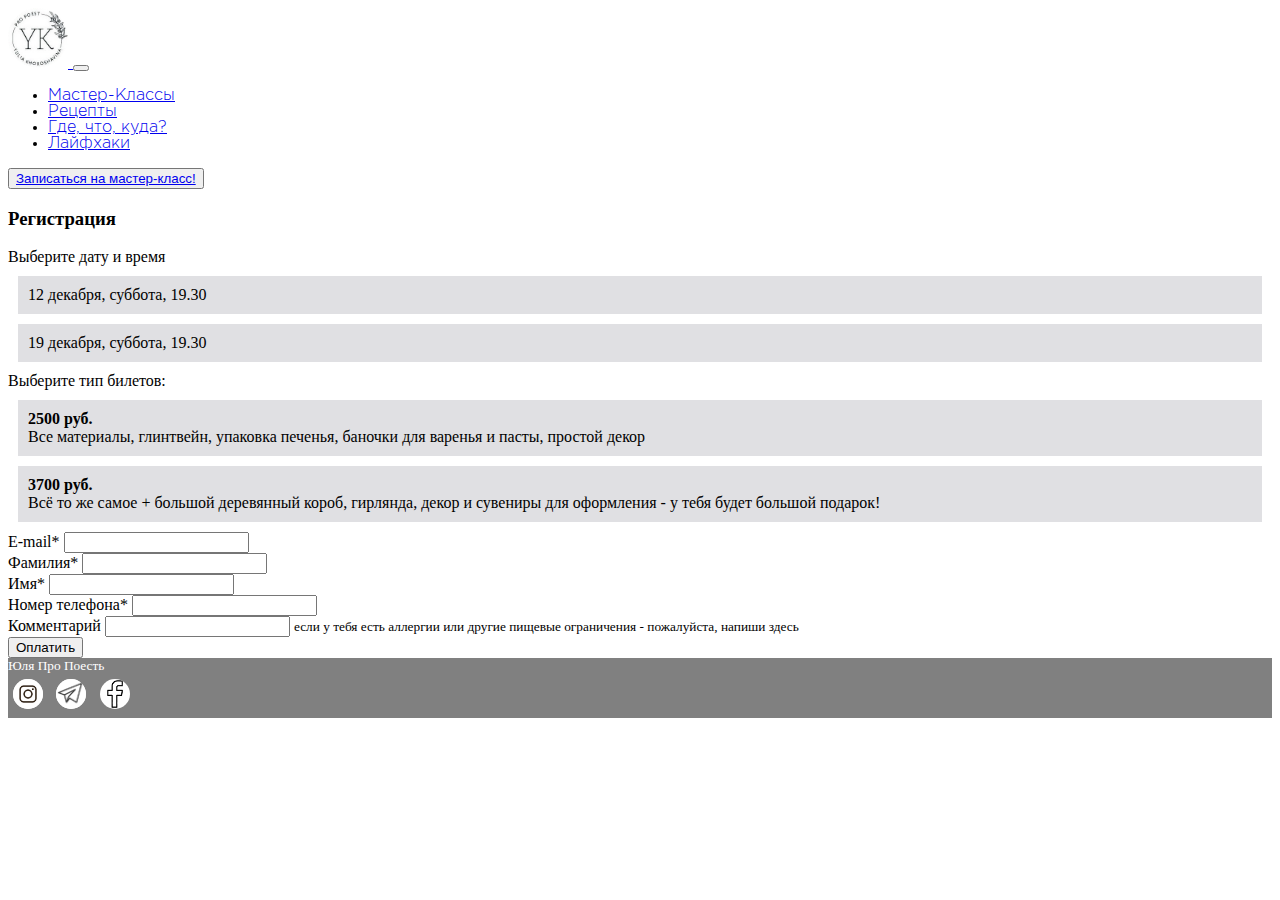
<file: tickets.html>
<!doctype html>
<html lang="en">
<head>
    <!-- Required meta tags -->
    <meta charset="utf-8">
    <meta name="viewport" content="width=device-width, initial-scale=1, shrink-to-fit=no">
    <meta http-equiv="X-UA-Compatible" content="IE=edge" >

    <!-- Bootstrap CSS -->
    <link rel="stylesheet" href="https://cdn.jsdelivr.net/npm/bootstrap@4.5.3/dist/css/bootstrap.min.css" integrity="sha384-TX8t27EcRE3e/ihU7zmQxVncDAy5uIKz4rEkgIXeMed4M0jlfIDPvg6uqKI2xXr2" crossorigin="anonymous">
    <link rel="stylesheet" href="css/style.css">
    <title>Pro_poest!bootstrap</title>
</head>
<body>
    <header id="header" class="sticky-top" >
    <nav class="navbar navbar-expand-lg navbar-light" style="background-color: white;">
      <div class="container">
      <a class="navbar-brand" href="index.html"> <img src="img/logo3.png" width="60px" alt="logo">
      </a>
      <button class="navbar-toggler" type="button" data-toggle="collapse" data-target="#navContent" aria-controls="navContent" aria-expanded="false" aria-label="Toggle navigation">
        <span class="navbar-toggler-icon"></span>
      </button>
<!--Шапка-->
        <div class="collapse navbar-collapse" id="navContent">
          <ul class="navbar-nav mr-auto mb-3 mb-lg-0">
            <li class="nav-item active">
              <a href="MC.html" class="nav-link" data-target="#exampleModal"> Мастер-Классы</a>
            </li>            
            <li class="nav-item">
              <a href="recipes.html" class="nav-link"> Рецепты</a>
            </li>            
            <li class="nav-item">
              <a href="wheretopoiti.html" class="nav-link"> Где, что, куда?</a>
            </li>            
            <li class="nav-item">
              <a href="lifehacks.html" class="nav-link"> Лайфхаки</a>
            </li>
          </ul>

        </div>
      </div>
      </nav>
      <button class="container-fluid"> 
       <a href="tickets.html"  class="text-dark"> Записаться на мастер-класс! </a></button>
    </header>  


  <div class="event-registration">
    <form name="event-registration" action="reg.php" method="POST">
    <div class="mheader mheader--top mheader--border-top-big">
      <h3 class="tsubheader tsubheader--block subheader--black"> Регистрация</h3>
      <div class="chooseDate">
        Выберите дату и время
        <div class="form-check">
          <input class="form-check-input" type="radio" name="date" id="chooseDate1" value="12.12.2020">
        <label class="form-check-label" for="chooseDate1">
            12 декабря, суббота, 19.30 
          </label>
        </div>
        <div class="form-check">
          <input class="form-check-input" type="radio" name= "date" id="chooseDate2" value="19.12.2020">
          <label class="form-check-label" for="chooseDate2">
            19 декабря, суббота, 19.30
          </label>
        </div>
      </div>
    </div>

      <div class="ticket">
        Выберите тип билетов:
        <div class="form-check">
          <input class="form-check-input" type="radio" name="tickets" id="chooseTicket1" value="2500 руб.">
          <label class="form-check-label" for="chooseTicket1">
          <div class="tickets"> <b>2500 руб.</b> 
           <br> Все материалы, глинтвейн, упаковка печенья, баночки для варенья и пасты, простой декор 
          </div>
          </label>
        </div>
        <div class="form-check">
          <input class="form-check-input" type="radio" name="tickets" id="chooseTicket2" value="3700 руб.">
          <label class="form-check-label" for="chooseTicket2">
          <div class="tickets"><b>3700 руб.</b>
            <br> Всё то же самое + большой деревянный короб, гирлянда, декор и сувениры для оформления - у тебя будет большой подарок!
          </div>
          </label>
        </div>
      </div>

    <div class="container-fluid">
      <div class="form-group">
        <label for="inputEmail">E-mail*</label>
          <input class="form-control" type="email" id="inputEmail" name="email" aria-describedby="emailHelp" placeholder="">
      </div>
      <div class="form-group">
        <label for="inputName">Фамилия*</label>
          <input class="form-control" type="text" id="inputName" name="surname" placeholder="">
      </div>
      <div class="form-group">
        <label for="inputName">Имя*</label>
          <input class="form-control" type="text" id="inputName" name="name"  placeholder="">
      </div>
      <div class="form-group">
        <label for="inputPhone">Номер телефона*</label>
          <input class="form-control" type="tel" id="inputPhone" name="phone" placeholder="">
      </div>
      <div class="form-group">
        <label for="inputMessage">Комментарий</label>
          <input class="form-control" type="text" id="inputMessage" name="message" placeholder=""> <small> если у тебя есть аллергии или другие пищевые ограничения - пожалуйста, напиши здесь
          <small id="messageHelp" class="form-text text-muted"> </small>
      </div>
      <button type="submit" class="btn btn-primary">Оплатить</button>
    </div>
  </form>
  </div>

  <footer>
    <div class="container-fluid text-center ">
      <div class="row">
        <div class="col mt-2">
          Юля Про Поесть
        </div>  
        <div class="col social-links">
          <a href="https://www.instagram.com/pro_poest"> <img class="icons" src="img/inst.jpg" ></a>
          <a href="https://t.me/khorosha_vina"> <img class="icons" src="img/telegram.png"></a>
          <a href="https://www.facebook.com/bykhoroshavina"> <img class="icons" src="img/facebook.png" width="80%"></a>
        </div>
      </div>
    </div>
  </footer>
  
    <!-- Optional JavaScript -->
    <!-- Option 1: jQuery and Bootstrap Bundle (includes Popper) -->
    <script src="js/script.js"></script>
    <script src="https://code.jquery.com/jquery-3.5.1.slim.min.js" integrity="sha384-DfXdz2htPH0lsSSs5nCTpuj/zy4C+OGpamoFVy38MVBnE+IbbVYUew+OrCXaRkfj" crossorigin="anonymous"></script>
    <script src="https://cdn.jsdelivr.net/npm/bootstrap@4.5.3/dist/js/bootstrap.bundle.min.js" integrity="sha384-ho+j7jyWK8fNQe+A12Hb8AhRq26LrZ/JpcUGGOn+Y7RsweNrtN/tE3MoK7ZeZDyx" crossorigin="anonymous"></script>

    </body>
</html>
</file>
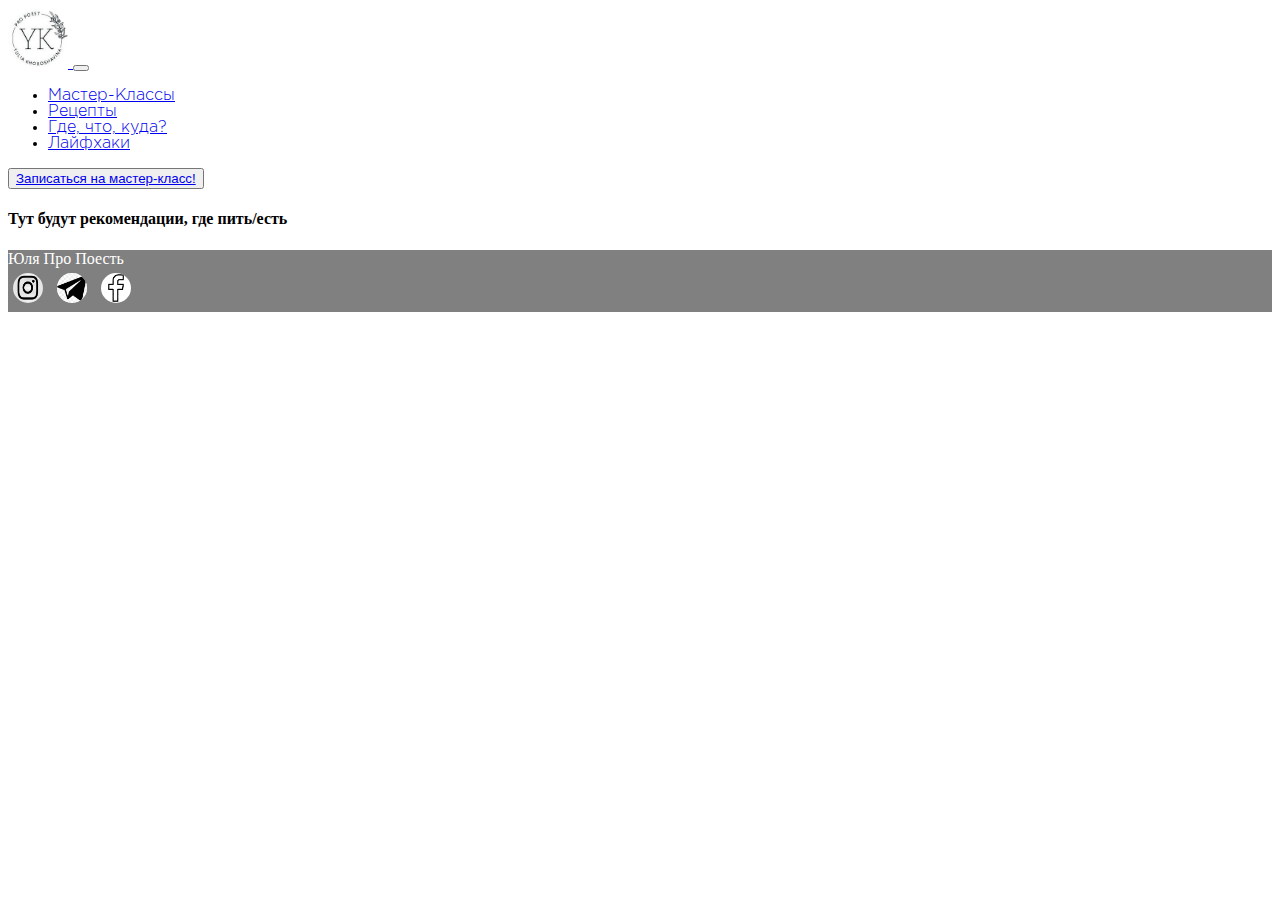
<file: wheretopoiti.html>
<!doctype html>
<html lang="en">
  <head>
    <!-- Required meta tags -->
    <meta charset="utf-8">
    <meta name="viewport" content="width=device-width, initial-scale=1, shrink-to-fit=no">
    <meta http-equiv="X-UA-Compatible" content="IE=edge" >

    <!-- Bootstrap CSS -->
    <link rel="stylesheet" href="https://cdn.jsdelivr.net/npm/bootstrap@4.5.3/dist/css/bootstrap.min.css" integrity="sha384-TX8t27EcRE3e/ihU7zmQxVncDAy5uIKz4rEkgIXeMed4M0jlfIDPvg6uqKI2xXr2" crossorigin="anonymous">
    <link rel="stylesheet" href="css/style.css">
    <title>Pro_poest!bootstrap</title>
  </head>
  <body>

    <header id="header" class="sticky-top" >
    <nav class="navbar navbar-expand-lg navbar-light" style="background-color: white;">
      <div class="container">
      <a class="navbar-brand" href="index.html"> <img src="img/logo3.png" width="60px" alt="logo">
      </a>
      <button class="navbar-toggler" type="button" data-toggle="collapse" data-target="#navContent" aria-controls="navContent" aria-expanded="false" aria-label="Toggle navigation">
        <span class="navbar-toggler-icon"></span>
      </button>
<!--Шапка-->
        <div class="collapse navbar-collapse" id="navContent">
          <ul class="navbar-nav mr-auto mb-3 mb-lg-0">
            <li class="nav-item active">
              <a href="MC.html" class="nav-link" data-target="#exampleModal"> Мастер-Классы</a>
            </li>            
            <li class="nav-item">
                <a href="recipes.html" class="nav-link"> Рецепты</a>
              </li>            
              <li class="nav-item">
                <a href="wheretopoiti.html" class="nav-link"> Где, что, куда?</a>
              </li>            
              <li class="nav-item">
                <a href="lifehacks.html" class="nav-link"> Лайфхаки</a>
              </li>
          </ul>

        </div>
      </div>
      </nav>
      <button class="container-fluid"> 
        <a href="tickets.html" class="text-dark"> Записаться на мастер-класс! </a>
      </button>
    </header>  

    <h4>Тут будут рекомендации, где пить/есть</h4>


    <footer>
      <div class="container-fluid text-center">
        <div class="row">
          <div class="col">
            Юля Про Поесть
          </div>  
          <div class="col social-links">
            <a href="https://www.instagram.com/pro_poest"> <img class="icons" src="img/inst.png"></a>
            <a href="https://t.me/khorosha_vina"> <img class="icons" src="img/telegram.jpg"></a>
            <a href="https://www.facebook.com/bykhoroshavina"> <img class="icons" src="img/facebook.png"></a>
          </div>
        </div>
      </div>
    </footer>
    
    <!-- Optional JavaScript -->
    <!-- Option 1: jQuery and Bootstrap Bundle (includes Popper) -->
    <script src="https://code.jquery.com/jquery-3.5.1.slim.min.js" integrity="sha384-DfXdz2htPH0lsSSs5nCTpuj/zy4C+OGpamoFVy38MVBnE+IbbVYUew+OrCXaRkfj" crossorigin="anonymous"></script>
    <script src="https://cdn.jsdelivr.net/npm/bootstrap@4.5.3/dist/js/bootstrap.bundle.min.js" integrity="sha384-ho+j7jyWK8fNQe+A12Hb8AhRq26LrZ/JpcUGGOn+Y7RsweNrtN/tE3MoK7ZeZDyx" crossorigin="anonymous"></script>

    </body>
</html>
</file>
<file: css/style.css>
@font-face {
    font-family: GothaProLig;
    src: url('fonts/GothamCyrillic/GothaProLig.otf');
 }

 .p-0{
    padding: 0px;
}

.carousel-inner{
    max-height: 300px;
}

.container{
    font-family: GothaProLig;
}

.card {
    border-radius: 5px;
}

.card:hover{
    border-color: white;
    box-shadow: 5px 5px 20px 5px rgba(0,0,0,0.5);
    transform: translateY(-7px);
}
.past{
    opacity: 0.7;
}

.card-title{
    background-color: rgba(0,0,0,0.5);
    position: absolute;
    left: 0px;
    top: 0px;
    transition: ease-in-out 0.3s;
    color: white;
    font-size: larger;
    font: bold;
    width: 100%;
    text-align: center;
}   
#exampleInputMessage{
    height: 70px;
}

.form-check{
    border-color: black;
    border: 2px;
    background-color: rgb(224, 224, 227);
    margin: 10px;
    padding: 10px;
    cursor: pointer;
}

.form-check:hover{
    background-color: rgb(179, 178, 178);
    color: white;
}

input:checked + label{
    font-weight: bold;
    color: rgb(0, 0, 119);
    border: 5px;
}

.form-check-label{
    cursor: pointer;
}

.form-check-input{
    display: none;    
}

.card{
   max-width: 350px;
   min-width: 240px;
}

footer{
    background-color: grey;
    color: white;
}

.icons{
    height: 30px;
    width: 30px;
    border-radius: 15px;
    background: white;
    margin: 5px;
}
</file>
